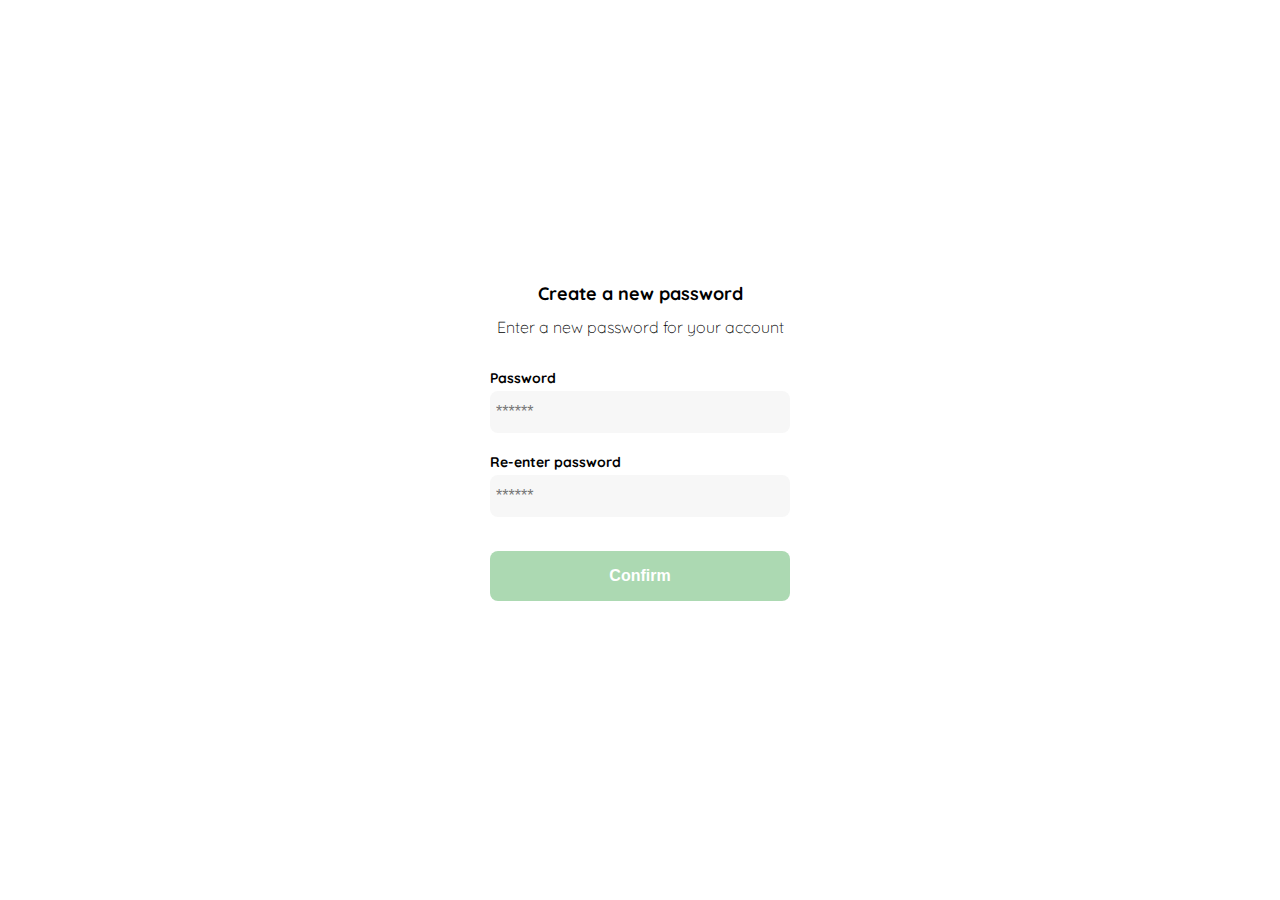
<file: create-password.html>
<!DOCTYPE html>
<html lang="en">
<head>
    <meta charset="UTF-8">
    <meta name="viewport" content="width=device-width, initial-scale=1.0">
    <link rel="preconnect" href="https://fonts.googleapis.com">
    <link rel="preconnect" href="https://fonts.gstatic.com" crossorigin>
    <link href="https://fonts.googleapis.com/css2?family=Quicksand:wght@300..700&display=swap" rel="stylesheet">
    <link rel="stylesheet" href="css/style.css">
    <title>Document</title>
</head>
<body>
    <div class="create-password">
        <div class="form-container">
            <img src="img/logos/logo_yard_sale.svg" alt="logo" class="logo">
            <h1 class="title">Create a new password</h1>
            <p class="subtitle">Enter a new password for your account</p>
            <form action="#" class="form">
                <label for="password" class="label">Password</label>
                <input type="password" name="password" id="password" class="input input-password" placeholder="******">
                <label for="new-password" class="label">Re-enter password</label>
                <input type="password" name="new-password" id="new-password" class="input input-password" placeholder="******">
                <input type="submit" class="primary-button new-password" value="Confirm">
            </form>
        </div>
    </div>
</body>
</html>
</file>
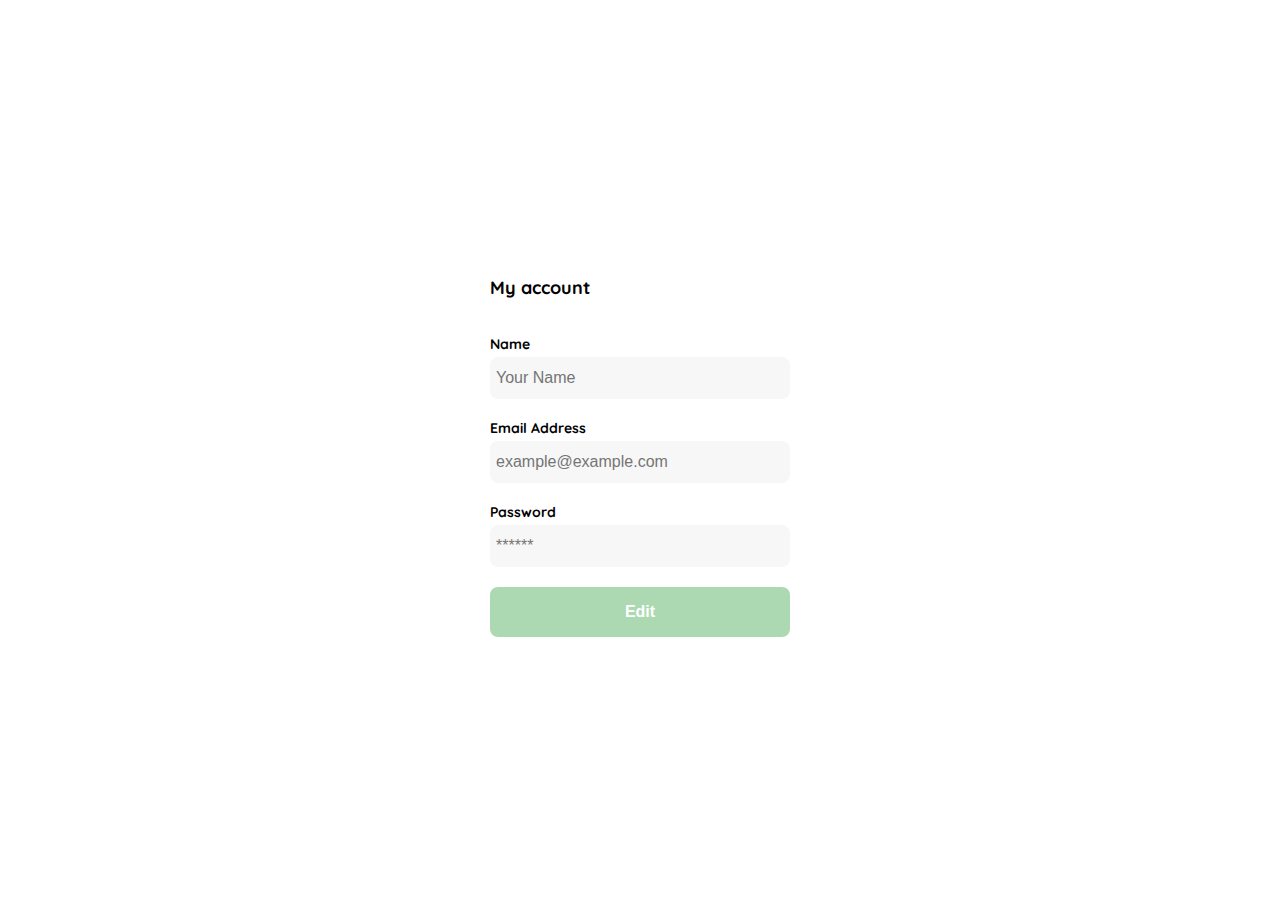
<file: edit-account.html>
<!DOCTYPE html>
<html lang="en">
<head>
    <meta charset="UTF-8">
    <meta name="viewport" content="width=device-width, initial-scale=1.0">
    <link rel="preconnect" href="https://fonts.googleapis.com">
    <link rel="preconnect" href="https://fonts.gstatic.com" crossorigin>
    <link href="https://fonts.googleapis.com/css2?family=Quicksand:wght@300..700&display=swap" rel="stylesheet">
    <link rel="stylesheet" href="css/style.css">
    <title>Document</title>
</head>
<body>
    <div class="create-password">
        <div class="form-container-edit-account">
            <h1>My account</h1>
            <form action="#" class="form">
                <label for="name" class="label">Name</label>
                <input type="text" name="name" id="name" class="input input-name" placeholder="Your Name">
                <label for="email-address" class="label">Email Address</label>
                <input type="email" name="email-address" id="email-address" class="input input-email-address" placeholder="example@example.com">
                <label for="password" class="label">Password</label>
                <input type="password" name="password" id="password" class="input input-password" placeholder="******">
                <input type="submit" class="primary-button edit-account-button" value="Edit">
            </form>
        </div>
    </div>
</body>
</html>
</file>
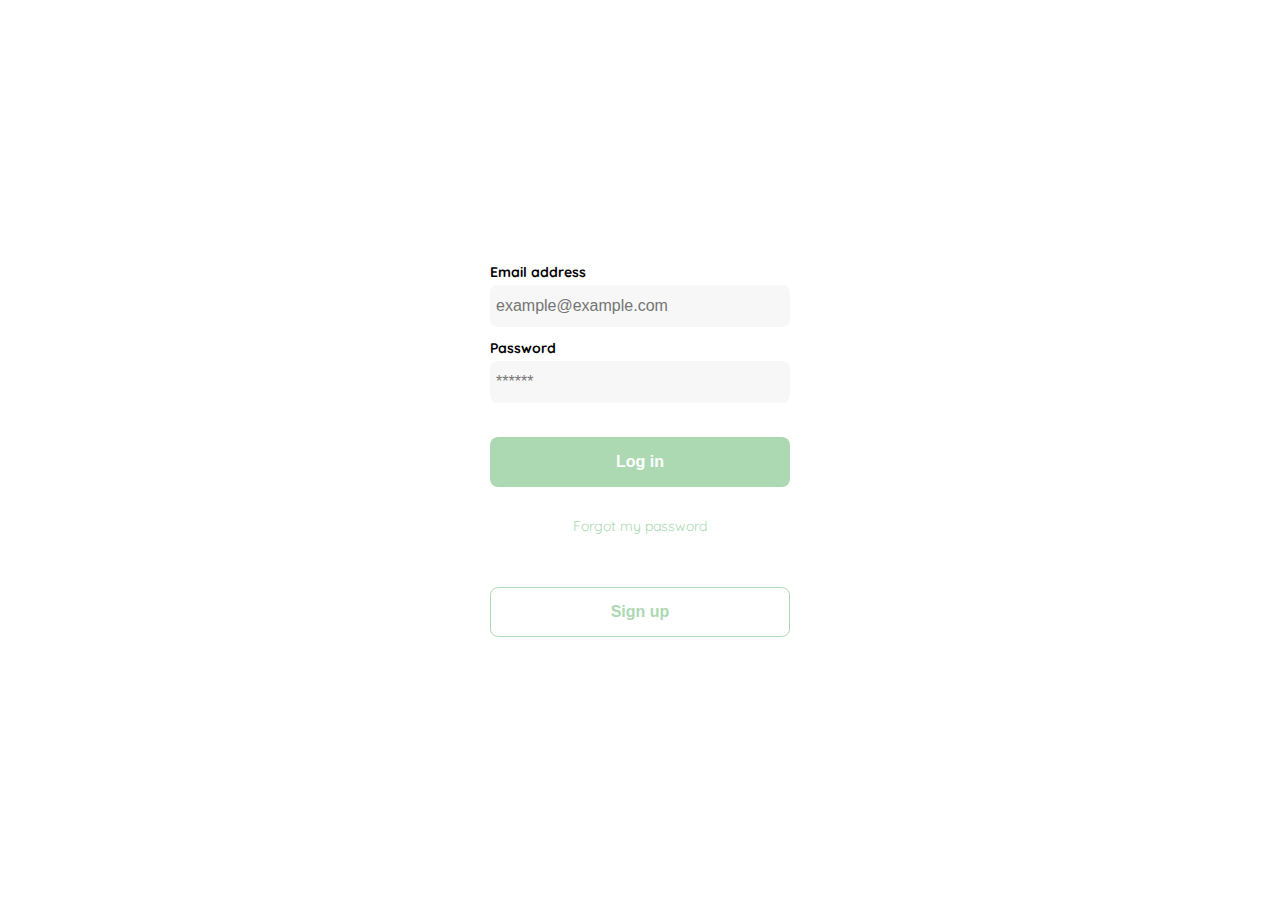
<file: login.html>
<!DOCTYPE html>
<html lang="en">
<head>
    <meta charset="UTF-8">
    <meta name="viewport" content="width=device-width, initial-scale=1.0">
    <link rel="preconnect" href="https://fonts.googleapis.com">
    <link rel="preconnect" href="https://fonts.gstatic.com" crossorigin>
    <link href="https://fonts.googleapis.com/css2?family=Quicksand:wght@300..700&display=swap" rel="stylesheet">
    <link rel="stylesheet" href="css/style.css">
    <title>Document</title>
</head>
<body>
    <div class="create-password">
        <div class="form-container-login">
            <img src="img/logos/logo_yard_sale.svg" alt="logo" class="logo">
            <form action="#" class="form">
                <label for="email" class="label">Email address</label>
                <input type="email" name="email" id="email" class="input input-email" placeholder="example@example.com">
                <label for="password" class="label">Password</label>
                <input type="password" name="password" id="password" class="input input-password" placeholder="******">
                <input type="submit" class="primary-button new-password" value="Log in">
            </form>
            <a href="#" class="forgot">Forgot my password</a>
            <button class="secondary-button signup-button">Sign up</button>
        </div>
    </div>
</body>
</html>
</file>
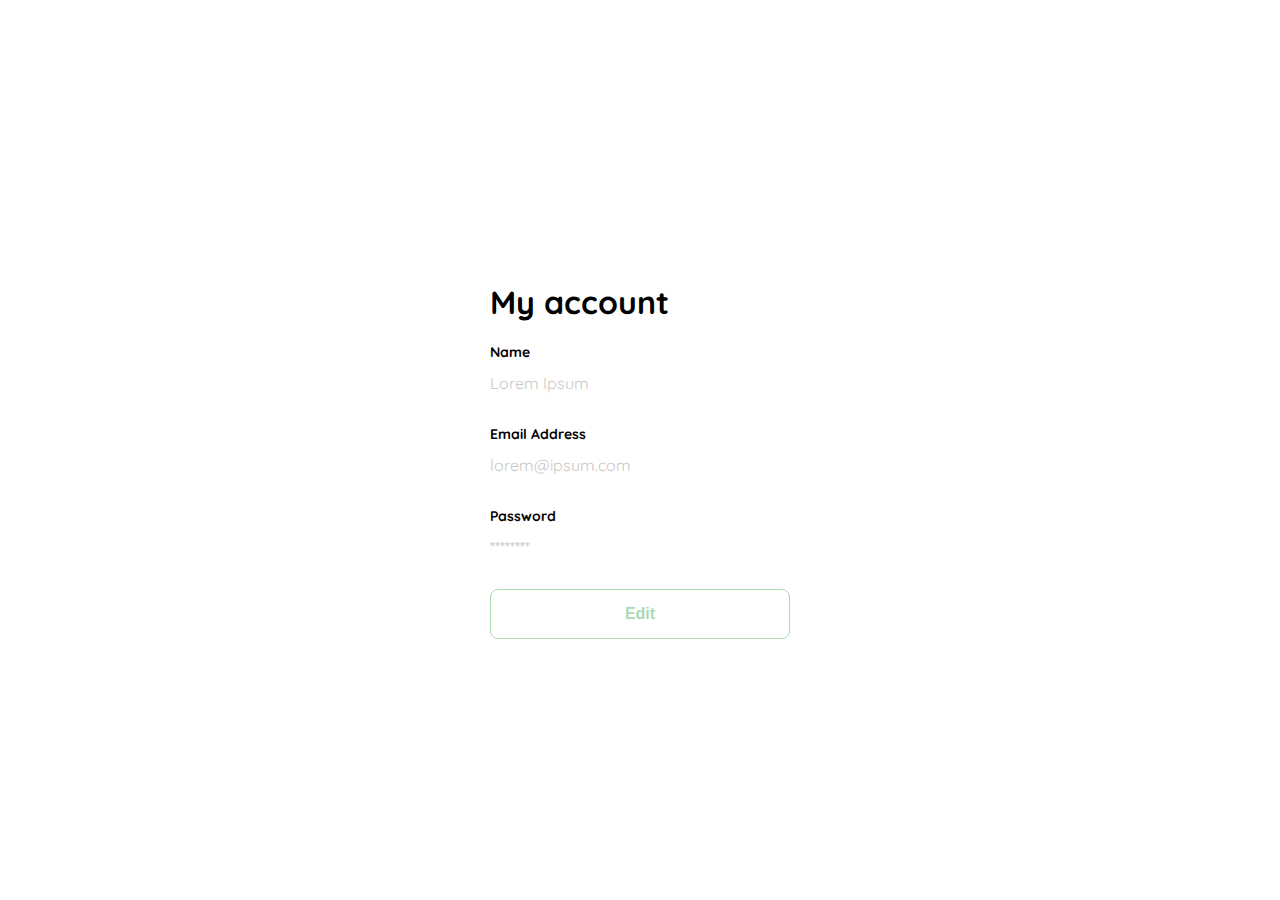
<file: my-account.html>
<!DOCTYPE html>
<html lang="en">
<head>
    <meta charset="UTF-8">
    <meta name="viewport" content="width=device-width, initial-scale=1.0">
    <link rel="preconnect" href="https://fonts.googleapis.com">
    <link rel="preconnect" href="https://fonts.gstatic.com" crossorigin>
    <link href="https://fonts.googleapis.com/css2?family=Quicksand:wght@300..700&display=swap" rel="stylesheet">
    <link rel="stylesheet" href="css/style.css">
    <title>Document</title>
</head>
<body>
    <div class="create-password">
        <div class="form-container-edit-my-account">
            <h1>My account</h1>
            <form action="#" class="form">
                <label for="name" class="label">Name</label>
                <p class="account-value">Lorem Ipsum</p>
                <label for="email-address" class="label">Email Address</label>
                <p class="account-value">lorem@ipsum.com</p>
                <label for="password" class="label">Password</label>
                <p class="account-value">********</p>
                <input type="submit" class="primary-button edit-my-account-button" value="Edit">
            </form>
        </div>
    </div>
</body>
</html>
</file>
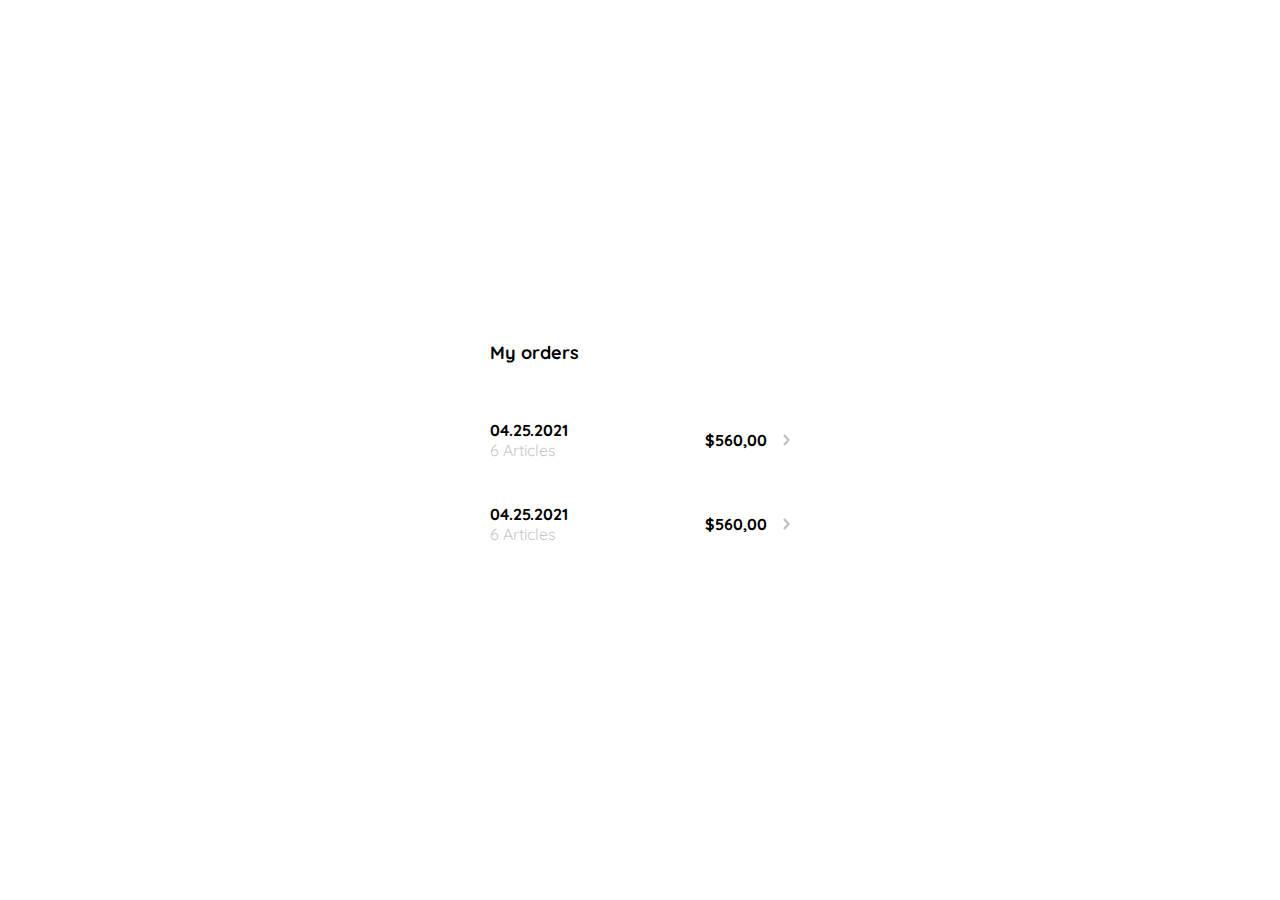
<file: my-orders.html>
<!DOCTYPE html>
<html lang="en">

<head>
    <meta charset="UTF-8">
    <meta name="viewport" content="width=device-width, initial-scale=1.0">
    <link rel="preconnect" href="https://fonts.googleapis.com">
    <link rel="preconnect" href="https://fonts.gstatic.com" crossorigin>
    <link href="https://fonts.googleapis.com/css2?family=Quicksand:wght@300..700&display=swap" rel="stylesheet">
    <link rel="stylesheet" href="css/style.css">
    <title>Document</title>
</head>

<body>
    <div class="order-container">
        <div class="my-order-container">
            <h1 class="title-order">My orders</h1>
            <div class="resume-order">
                <div class="orders">
                    <p>
                        <span>04.25.2021</span>
                        <span>6 Articles</span>
                    </p>
                    <p>$560,00</p>
                    <img src="img/icons/flechita.svg" alt="arrow">
                </div>
                <div class="orders">
                    <p>
                        <span>04.25.2021</span>
                        <span>6 Articles</span>
                    </p>
                    <p>$560,00</p>
                    <img src="img/icons/flechita.svg" alt="arrow">
                </div>
            </div>
        </div>
    </div>
</body>

</html>
</file>
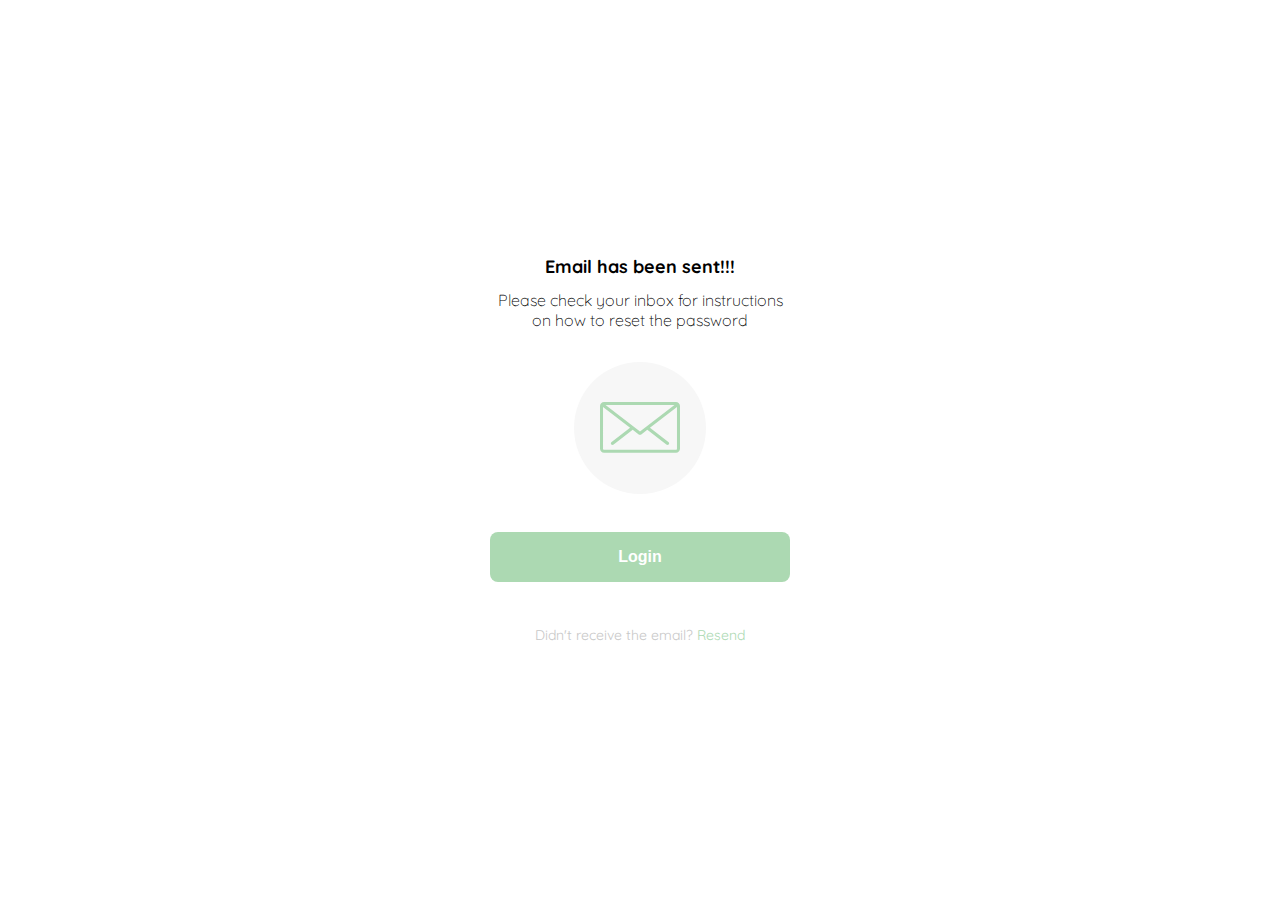
<file: send-email.html>
<!DOCTYPE html>
<html lang="en">
<head>
    <meta charset="UTF-8">
    <meta name="viewport" content="width=device-width, initial-scale=1.0">
    <link rel="preconnect" href="https://fonts.googleapis.com">
    <link rel="preconnect" href="https://fonts.gstatic.com" crossorigin>
    <link href="https://fonts.googleapis.com/css2?family=Quicksand:wght@300..700&display=swap" rel="stylesheet">
    <link rel="stylesheet" href="css/style.css">
    <title>Document</title>
</head>
<body>
    <div class="create-password">
        <div class="form-container-send">
            <img src="img/logos/logo_yard_sale.svg" alt="logo" class="logo">
            <h1 class="title">Email has been sent!!!</h1>
            <p class="subtitle">Please check your inbox for instructions on how to reset the password</p>
            <div class="email-image">
                <img src="img/icons/email.svg" alt="image-email">
            </div>
            <button class="primary-button new-password">Login</button>
            <p class="resend"><span>Didn't receive the email?</span><a href="#"> Resend</a></p>
        </div>
    </div>
</body>
</html>
</file>
<file: css/style.css>
:root {
    --white: #FFFFFF;
    --black: #000000;
    --very-light-pink: #C7C7C7;
    --text-input-field: #F7F7F7;
    --hospital-green: #ACD9B2;
    --sm: 14px;
    --md: 16px;
    --lg: 18px;
}

body {
    font-family: "Quicksand", sans-serif;
    font-optical-sizing: auto;
    font-style: normal;
    margin: 0;
    padding: 0;
}

.create-password {
    width: 100%;
    height: 100vh;
    display: grid;
    place-items: center;
}

.form-container {
    display: grid;
    grid-template-rows: auto 1fr auto;
    width: 300px;
}

.logo {
    width: 150px;
    margin-bottom: 48px;
    justify-self: center;
    display: none;
}

.title {
    font-size: var(--lg);
    margin-bottom: 12px;
    text-align: center;
}

.subtitle {
    color: black;
    font-size: var(--md);
    font-weight: 300;
    margin-top: 0;
    margin-bottom: 32px;
    text-align: center;
}

.form {
    display: flex;
    flex-direction: column;
}

.label {
    font-size: var(--sm);
    font-weight: bold;
    margin-bottom: 4px;
}

.input {
    background-color: var(--text-input-field);
    border: none;
    border-radius: 8px;
    height: 30px;
    font-size: var(--md);
    padding: 6px;
    margin-bottom: 12px;
}

.primary-button {
    background-color: var(--hospital-green);
    border-radius: 8px;
    border: none;
    color: var(--white);
    width: 100%;
    cursor: pointer;
    font-size: var(--md);
    font-weight: bold;
    height: 50px;
}

.secondary-button {
    background-color: var(--white);
    border-radius: 8px;
    border: 1px solid var(--hospital-green);
    color: var(--hospital-green);
    width: 100%;
    cursor: pointer;
    font-size: var(--md);
    font-weight: bold;
    height: 50px;
}

.secondary-button:hover {
    background-color: var(--hospital-green);
    border: 1px solid var(--white);
    color: var(--white);
}

.new-password {
    margin-top: 14px;
    margin-bottom: 30px;
}

@media (max-width: 640px) {
    .logo {
        display: block;
    }

    .secondary-button {
        width: inherit;
        position: absolute;
        bottom: 20px;
    }

    .edit-account-button {
        width: 300px;
        position: absolute;
        bottom: 20px;
    }

    .edit-my-account-button {
        width: 300px;
        position: absolute;
        bottom: 20px;
    }

}

.form-container-send {
    display: grid;
    grid-template-rows: auto 1fr auto;
    width: 300px;
    justify-items: center;
}

.email-image {
    width: 132px;
    height: 132px;
    border-radius: 50%;
    background-color: var(--text-input-field);
    margin-bottom: 24px;
    display: flex;
    justify-content: center;
    align-items: center;
}

.email-image img {
    width: 80px;
}

.resend {
    font-size: var(--sm);
}

.resend span {
    color: var(--very-light-pink);
}

.resend a {
    color: var(--hospital-green);
    text-decoration: none;
}

.form-container-login {
    display: grid;
    grid-template-rows: auto 1fr auto;
    width: 300px;
}

.form-container-login a {
    text-align: center;
    color: var(--hospital-green);
    text-decoration: none;
    font-size: var(--sm);
    margin-bottom: 52px;
}

.form-container-edit-account {
    display: grid;
    grid-template-rows: auto 1fr auto;
    width: 300px;
}

.form-container-edit-account h1 {
    font-size: var(--lg);
    margin-bottom: 36px;
}

.form-container-edit-account .input-name,
.input-email-address,
.input-password {
    margin-bottom: 20px;
}

.form-container-edit-my-account {
    display: grid;
    grid-template-rows: auto 1fr auto;
    width: 300px;
}

.account-value {
    color: var(--very-light-pink);
    font-size: var(--md);
    margin: 8px 0 32px 0;
}

.edit-my-account-button {
    background-color: var(--white);
    border: 1px solid var(--hospital-green);
    color: var(--hospital-green);
}

.edit-my-account-button:hover {
    background-color: var(--hospital-green);
    border: 1px solid var(--white);
    color: var(--white);
}

.cards-container {
    display: grid;
    place-content: center;
    grid-template-columns: repeat(auto-fill,240px);
    gap: 26px;
}

.product-card {
    width: 240px;
}

.product-card img {
    width: 240px;
    height: 240px;
    border-radius: 20px;
    object-fit: cover;
}

.product-info {
    display: flex;
    justify-content: space-between;
    align-items: center;
    margin: 12px 0 0 0;
}

.product-info figure {
    margin: 0 0 0 0;
}

.product-info figure img {
    width: 35px;
    height: 35px;
}

.product-info div p:nth-child(1) {
    font-weight: bold;
    font-size: var(--md);
    margin: 0 0 4px 0;
}

.product-info div p:nth-child(2) {
    font-size: var(--sm);
    margin: 0 0 0 0;
    color: var(--very-light-pink);
}

@media (max-width: 640px) {
    .cards-container {
        grid-template-columns: repeat(auto-fill,140px);
    }

    .product-card {
        width: 140px;
    }

    .product-card img {
        width: 140px;
        height: 140px;
    }
}

.desktop-menu {
    width: 100px;
    height: auto;
    border: 1px solid var(--very-light-pink);
    border-radius: 6px;
    padding: 20px 20px 0 20px;
}

.desktop-menu ul {
    list-style: none;
    margin: 0;
    padding: 0;
}

.desktop-menu ul li {
    text-align: end;
}

.desktop-menu ul li a {
    color:var(--black);
    text-decoration: none;
    display: inline-block;
    margin-bottom: 20px;
}

.desktop-menu ul li:last-child {
    padding-top: 20px;
    border-top: 1px solid var(--very-light-pink);
}

.desktop-menu ul li:last-child a {
    color: var(--hospital-green);
    font-size: var(--sm);
}

.desktop-menu ul li:not(:last-child) {
    font-weight: bold;
}

.mobile-menu {
    padding: 24px;
    display: flex;
    flex-direction: column;
    justify-content: space-between;
    height: 90vh;
}

.mobile-menu a {
    text-decoration: none;
    color: var(--black);
    font-weight: bold;
}

.mobile-menu ul {
    padding: 0;
    list-style: none;
    margin-top: 24px 0 0 0;
}

.mobile-menu .top-mobile-menu ul:nth-child(1) {
    border-bottom: 1px solid var(--very-light-pink);
}

.mobile-menu ul li {
    padding: 0;
    list-style: none;
    margin-bottom: 24px;
}

.mobile-menu .email {
    font-size: var(--sm);
}

.mobile-menu .sign-out {
    color: var(--hospital-green);
    font-size: var(--sm);
}

.order-container {
    width: 100%;
    height: 100vh;
    display: grid;
    place-content: center;
}

.my-order-container .title-order {
    font-size: var(--lg);
    margin-bottom: 40px;
}

.my-order-container {
    display: grid;
    grid-row: auto 1fr auto;
    width: 300px;
}

.resume-order {
    display: flex;
    flex-direction: column;
}

.shopping-card figure img {
    width: 70px;
    height: 70px;
    border-radius: 20px;
    object-fit: cover;
}

.shopping-card p:nth-child(2) {
    color: var(--very-light-pink);
}

.shopping-card p:nth-child(3) {
    font-size: var(--md);
    font-weight: bold;
}

.shopping-card {
    display: grid;
    grid-template-columns: auto 1fr auto auto;
    gap: 16px;
    margin-bottom: 24px;
    align-items: center;
}

.shopping-card figure {
    margin: 0;
}

.order {
    display: grid;
    grid-template-columns: auto 1fr;
    gap: 16px;
    align-items: center;
    background-color: var(--text-input-field);
    margin-bottom: 24px;
    border-radius: 8px;
    padding: 0 24px;
}

.order p:nth-child(1) {
    display: flex;
    flex-direction: column;
}

.order p span:nth-child(1) {
    font-size: var(--md);
    font-weight: bold;
}

.order p span:nth-child(2) {
    color: var(--very-light-pink);
    
}

.order p:nth-child(2) {
    text-align: end;
    font-weight: bold;
}

.orders {
    display: grid;
    grid-template-columns: auto 1fr auto;
    gap: 16px;
    align-items: center;
    margin-bottom: 12px;
}

.orders p:nth-child(1) {
    display: flex;
    flex-direction: column;
}

.orders p span:nth-child(1) {
    font-size: var(--md);
    font-weight: bold;
}

.orders p span:nth-child(2) {
    color: var(--very-light-pink);
    
}

.orders p:nth-child(2) {
    text-align: end;
    font-weight: bold;
}
</file>
